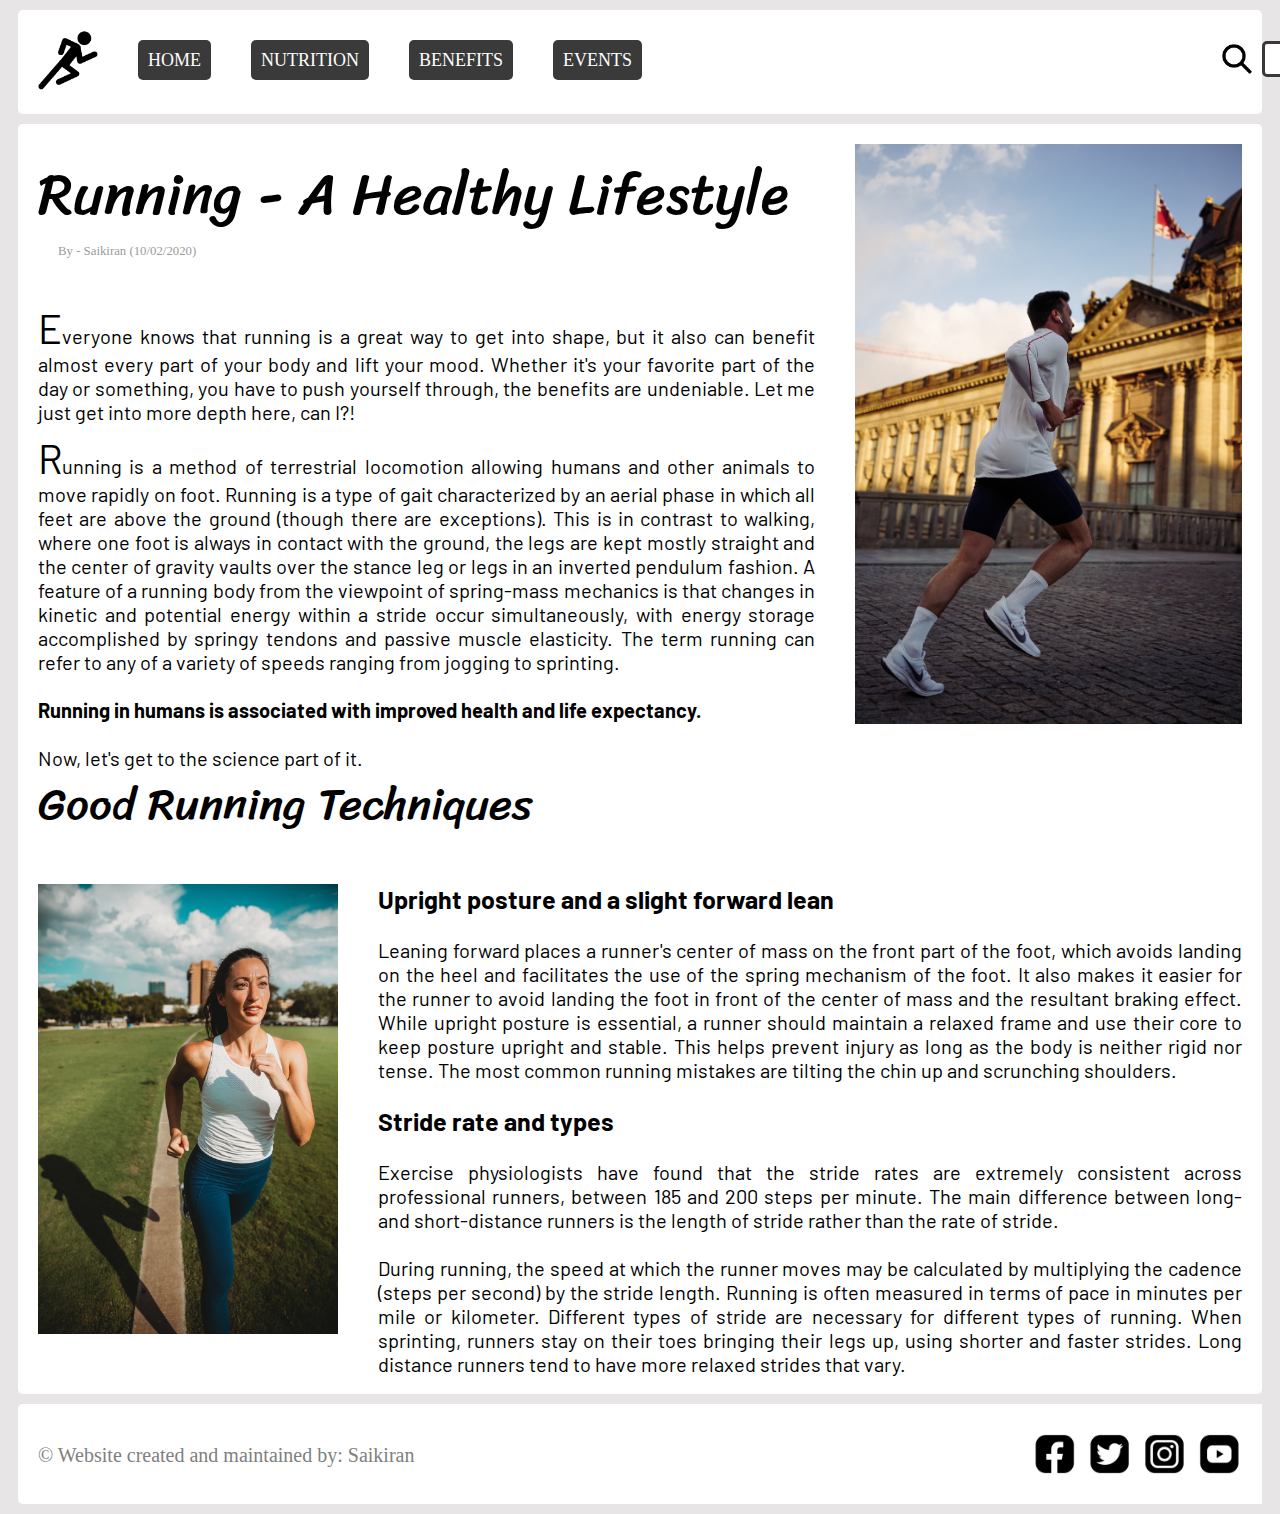
<file: index.html>
<!DOCTYPE html>
<html lang=en>
    <head>
        <meta charset="utf-8">
        <title>
            Running
        </title>
        <link rel="stylesheet" type="text/css" href="style.css">
        <link href="https://fonts.googleapis.com/css?family=Sriracha&display=swap" rel="stylesheet">
        <link href="https://fonts.googleapis.com/css?family=Barlow&display=swap" rel="stylesheet">
    </head>
    <body>
        <!-- Top Banner -->
        <div id="flexbox1">
            <div class="icon1"><img src="resources/running1.png"/></div>
            <div class="page"><a href="index.html">HOME</a></div>
            <div class="page"><a href="nutrition.html">NUTRITION</a></div>
            <div class="page"><a href="benefits.html">BENEFITS</a></div>
            <div class="page"><a href="events.html">EVENTS</a></div>
            <div class="icon2"><img src="resources/search.png"/></div>
            <div class="search"><input type="search"></div>
        </div>

        <!-- Intro -->
        <div id="gridbox1">
            <div class="heading1">Running - A Healthy Lifestyle</div>
            <div class="publish">By - Saikiran (10/02/2020)</div>
            <div class="para1">Everyone knows that running is a great way to get into shape, but it also can benefit almost every part of your body and lift your mood. Whether it's your favorite part of the day or something, you have to push yourself through, the benefits are undeniable. Let me just get into more depth here, can I?!</div>
            <div class="img1"><img src="resources/running2.jpg"/></div>
            <div class="para2">Running is a method of terrestrial locomotion allowing humans and other animals to move rapidly on foot. Running is a type of gait characterized by an aerial phase in which all feet are above the ground (though there are exceptions). This is in contrast to walking, where one foot is always in contact with the ground, the legs are kept mostly straight and the center of gravity vaults over the stance leg or legs in an inverted pendulum fashion. A feature of a running body from the viewpoint of spring-mass mechanics is that changes in kinetic and potential energy within a stride occur simultaneously, with energy storage accomplished by springy tendons and passive muscle elasticity. The term running can refer to any of a variety of speeds ranging from jogging to sprinting.<br><br><b>Running in humans is associated with improved health and life expectancy.</b><br><br>Now, let's get to the science part of it.</div>
            
            <!-- Main -->
            <div class="heading2">Good Running Techniques</div>
            <div class="img2"><img src="resources/running3.jpg"/></div>
            <div class="para3"><b class="type1">Upright posture and a slight forward lean</b><br><br>
                Leaning forward places a runner's center of mass on the front part of the foot, which avoids landing on the heel and facilitates the use of the spring mechanism of the foot. It also makes it easier for the runner to avoid landing the foot in front of the center of mass and the resultant braking effect. While upright posture is essential, a runner should maintain a relaxed frame and use their core to keep posture upright and stable. This helps prevent injury as long as the body is neither rigid nor tense. The most common running mistakes are tilting the chin up and scrunching shoulders.<br><br>
                <b class="type1">Stride rate and types</b><br><br>
                Exercise physiologists have found that the stride rates are extremely consistent across professional runners, between 185 and 200 steps per minute. The main difference between long- and short-distance runners is the length of stride rather than the rate of stride.<br><br>
                During running, the speed at which the runner moves may be calculated by multiplying the cadence (steps per second) by the stride length. Running is often measured in terms of pace in minutes per mile or kilometer. Different types of stride are necessary for different types of running. When sprinting, runners stay on their toes bringing their legs up, using shorter and faster strides. Long distance runners tend to have more relaxed strides that vary.
            </div> 
        </div>

        <!-- Bottom Banner -->
        <div id="gridbox2">
            <div class="information">© Website created and maintained by: Saikiran</div>
            <div class="social"><img src="resources/social1.jpg"/></div>
        </div>
    </body>
</file>
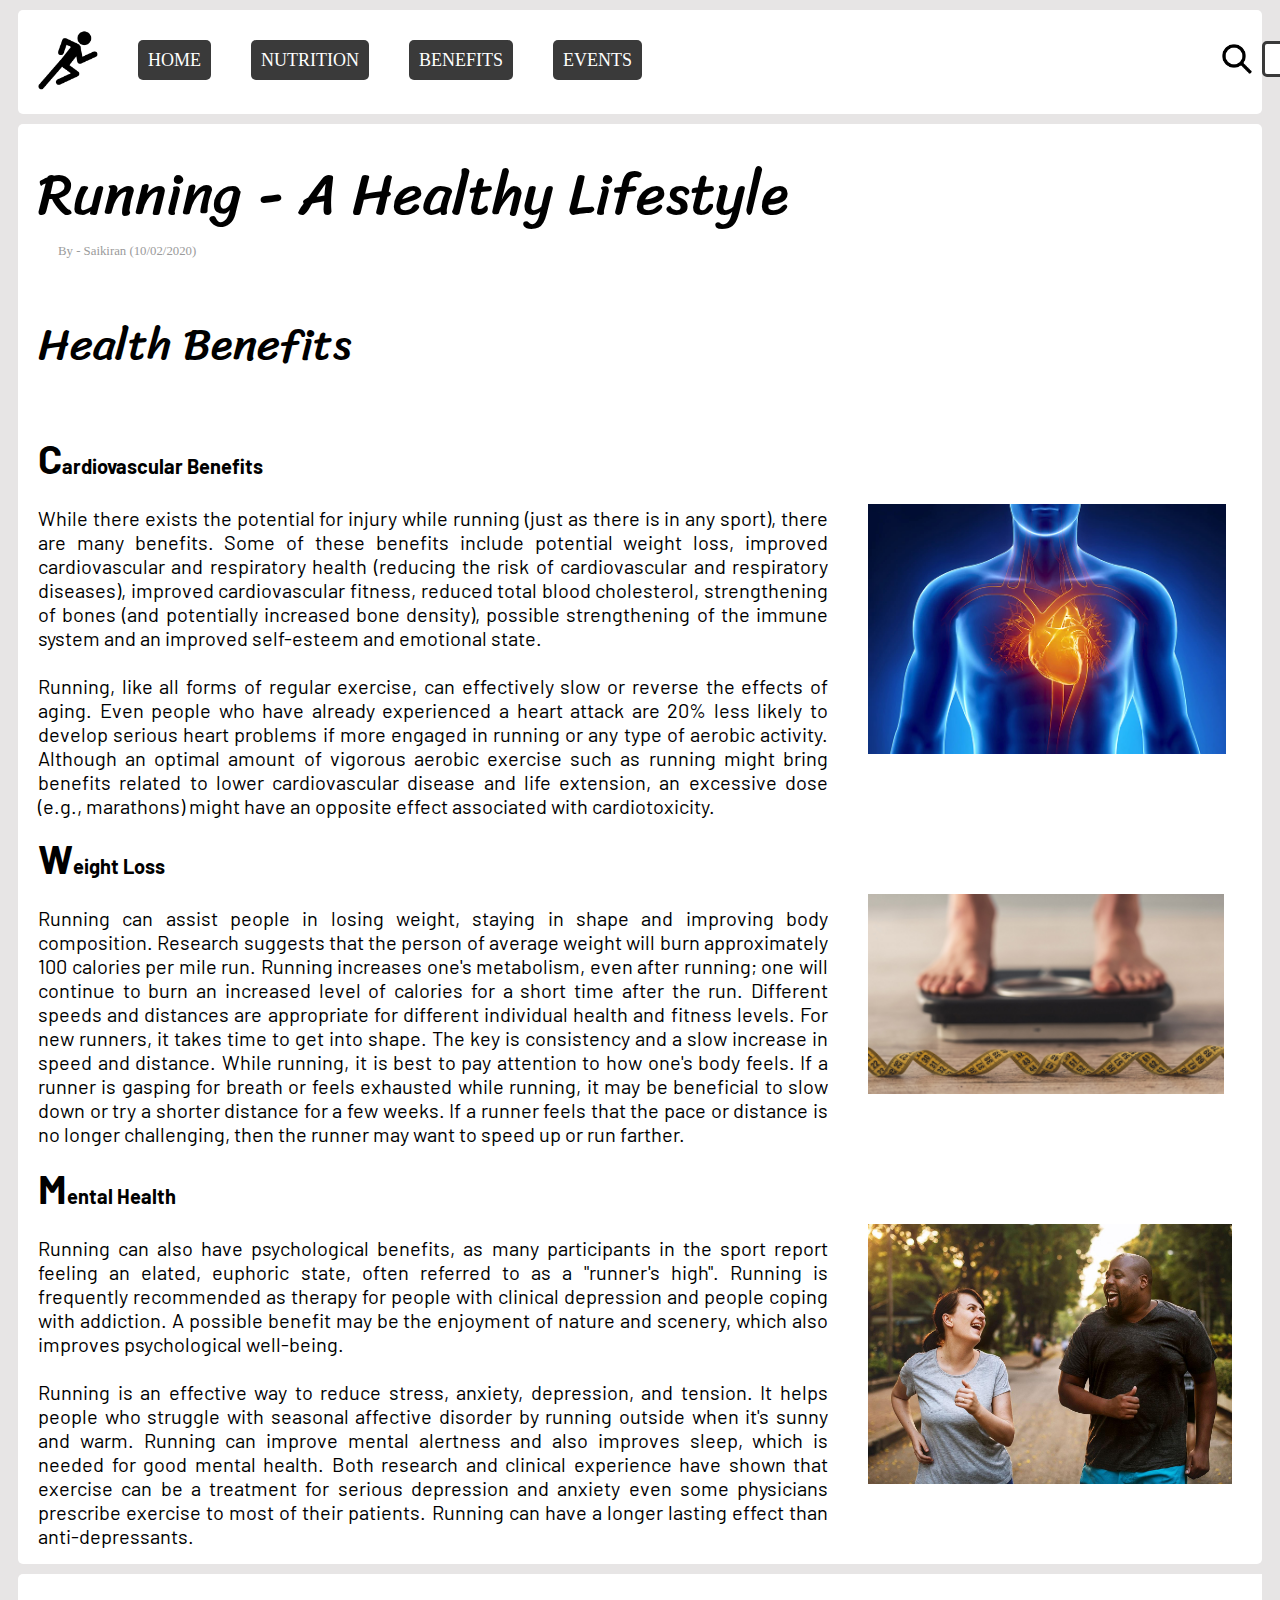
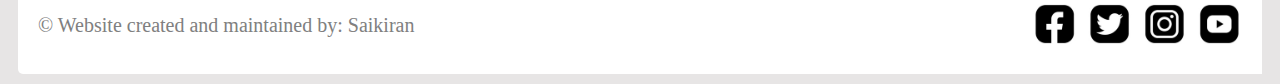
<file: benefits.html>
<!DOCTYPE html>
<html lang=en>
    <head>
        <meta charset="utf-8">
        <title>
            Benefits
        </title>
        <link rel="stylesheet" type="text/css" href="style.css">
        <link href="https://fonts.googleapis.com/css?family=Sriracha&display=swap" rel="stylesheet">
        <link href="https://fonts.googleapis.com/css?family=Barlow&display=swap" rel="stylesheet">
    </head>
    <body>
        <!-- Banner -->
        <div id="flexbox1">
            <div class="icon1"><img src="resources/running1.png"/></div>
            <div class="page"><a href="index.html">HOME</a></div>
            <div class="page"><a href="nutrition.html">NUTRITION</a></div>
            <div class="page"><a href="benefits.html">BENEFITS</a></div>
            <div class="page"><a href="events.html">EVENTS</a></div>
            <div class="icon2"><img src="resources/search.png"/></div>
            <div class="search"><input type="search"></div>
        </div>

        <!-- Main -->
        <div id="gridbox4">
            <div class="heading1">Running - A Healthy Lifestyle</div>
            <div class="publish">By - Saikiran (10/02/2020)</div>
            <div class="heading2">Health Benefits</div>
            <div class="para1">
                <b class="type3">Cardiovascular Benefits</b><br><br>
                    While there exists the potential for injury while running (just as there is in any sport), there are many benefits. Some of these benefits include potential weight loss, improved cardiovascular and respiratory health (reducing the risk of cardiovascular and respiratory diseases), improved cardiovascular fitness, reduced total blood cholesterol, strengthening of bones (and potentially increased bone density), possible strengthening of the immune system and an improved self-esteem and emotional state.<br><br>
                    Running, like all forms of regular exercise, can effectively slow or reverse the effects of aging. Even people who have already experienced a heart attack are 20% less likely to develop serious heart problems if more engaged in running or any type of aerobic activity. Although an optimal amount of vigorous aerobic exercise such as running might bring benefits related to lower cardiovascular disease and life extension, an excessive dose (e.g., marathons) might have an opposite effect associated with cardiotoxicity.<br><br>
            </div>
            <div class="para2">
                <b class="type3">Weight Loss</b><br><br>
                    Running can assist people in losing weight, staying in shape and improving body composition. Research suggests that the person of average weight will burn approximately 100 calories per mile run. Running increases one's metabolism, even after running; one will continue to burn an increased level of calories for a short time after the run. Different speeds and distances are appropriate for different individual health and fitness levels. For new runners, it takes time to get into shape. The key is consistency and a slow increase in speed and distance. While running, it is best to pay attention to how one's body feels. If a runner is gasping for breath or feels exhausted while running, it may be beneficial to slow down or try a shorter distance for a few weeks. If a runner feels that the pace or distance is no longer challenging, then the runner may want to speed up or run farther.<br><br>
            </div>
            <div class="para3">
                <b class="type3">Mental Health</b><br><br>
                    Running can also have psychological benefits, as many participants in the sport report feeling an elated, euphoric state, often referred to as a "runner's high". Running is frequently recommended as therapy for people with clinical depression and people coping with addiction. A possible benefit may be the enjoyment of nature and scenery, which also improves psychological well-being.<br><br>
                    Running is an effective way to reduce stress, anxiety, depression, and tension. It helps people who struggle with seasonal affective disorder by running outside when it's sunny and warm. Running can improve mental alertness and also improves sleep, which is needed for good mental health. Both research and clinical experience have shown that exercise can be a treatment for serious depression and anxiety even some physicians prescribe exercise to most of their patients. Running can have a longer lasting effect than anti-depressants.
            </div>
            <div class="img5"><img src="resources/cardio.jpg"/></div>
            <div class="img6"><img src="resources/weight.jpg"/></div>
            <div class="img7"><img src="resources/mental-health.jpg"/></div>
        </div>

        <!-- Bottom Banner -->
        <div id="gridbox2">
            <div class="information">© Website created and maintained by: Saikiran</div>
            <div class="social"><img src="resources/social1.jpg"/></div>
        </div>
    </body>
</file>
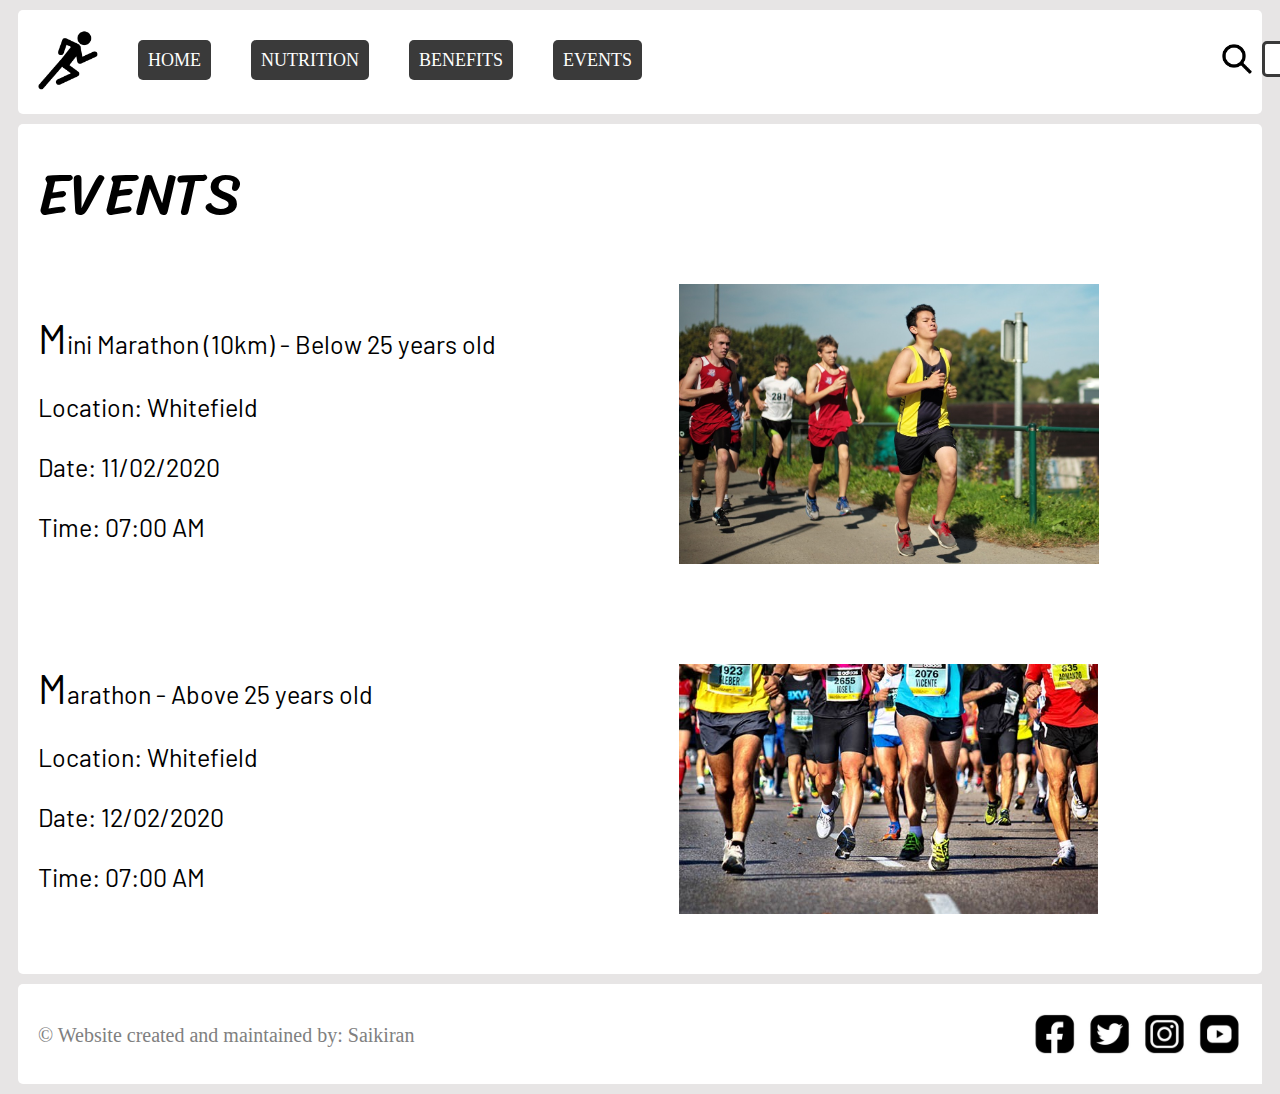
<file: events.html>
<!DOCTYPE html>
<html lang=en>
    <head>
        <meta charset="utf-8">
        <title>
            Events
        </title>
        <link rel="stylesheet" type="text/css" href="style.css">
        <link href="https://fonts.googleapis.com/css?family=Sriracha&display=swap" rel="stylesheet">
        <link href="https://fonts.googleapis.com/css?family=Barlow&display=swap" rel="stylesheet">
    </head>
    <body>
        <!-- Banner -->
        <div id="flexbox1">
            <div class="icon1"><img src="resources/running1.png"/></div>
            <div class="page"><a href="index.html">HOME</a></div>
            <div class="page"><a href="nutrition.html">NUTRITION</a></div>
            <div class="page"><a href="benefits.html">BENEFITS</a></div>
            <div class="page"><a href="events.html">EVENTS</a></div>
            <div class="icon2"><img src="resources/search.png"/></div>
            <div class="search"><input type="search"></div>
        </div>

        <!-- Main -->
        <div id="gridbox5">
            <div class="heading1">EVENTS</div>
            <div class="para1">Mini Marathon (10km) - Below 25 years old<br><br>Location: Whitefield<br><br>Date: 11/02/2020<br><br>Time: 07:00 AM</div>
            <div class="img3"><img src="resources/marathon2.jpg"/></div>
            <div class="para2">Marathon - Above 25 years old<br><br>Location: Whitefield<br><br>Date: 12/02/2020<br><br>Time: 07:00 AM</div>
            <div class="img4"><img src="resources/marathon1.jpg"/></div>
        </div>

        <!-- Bottom Banner -->
        <div id="gridbox2">
            <div class="information">© Website created and maintained by: Saikiran</div>
            <div class="social"><img src="resources/social1.jpg"/></div>
        </div>
    </body>
</file>
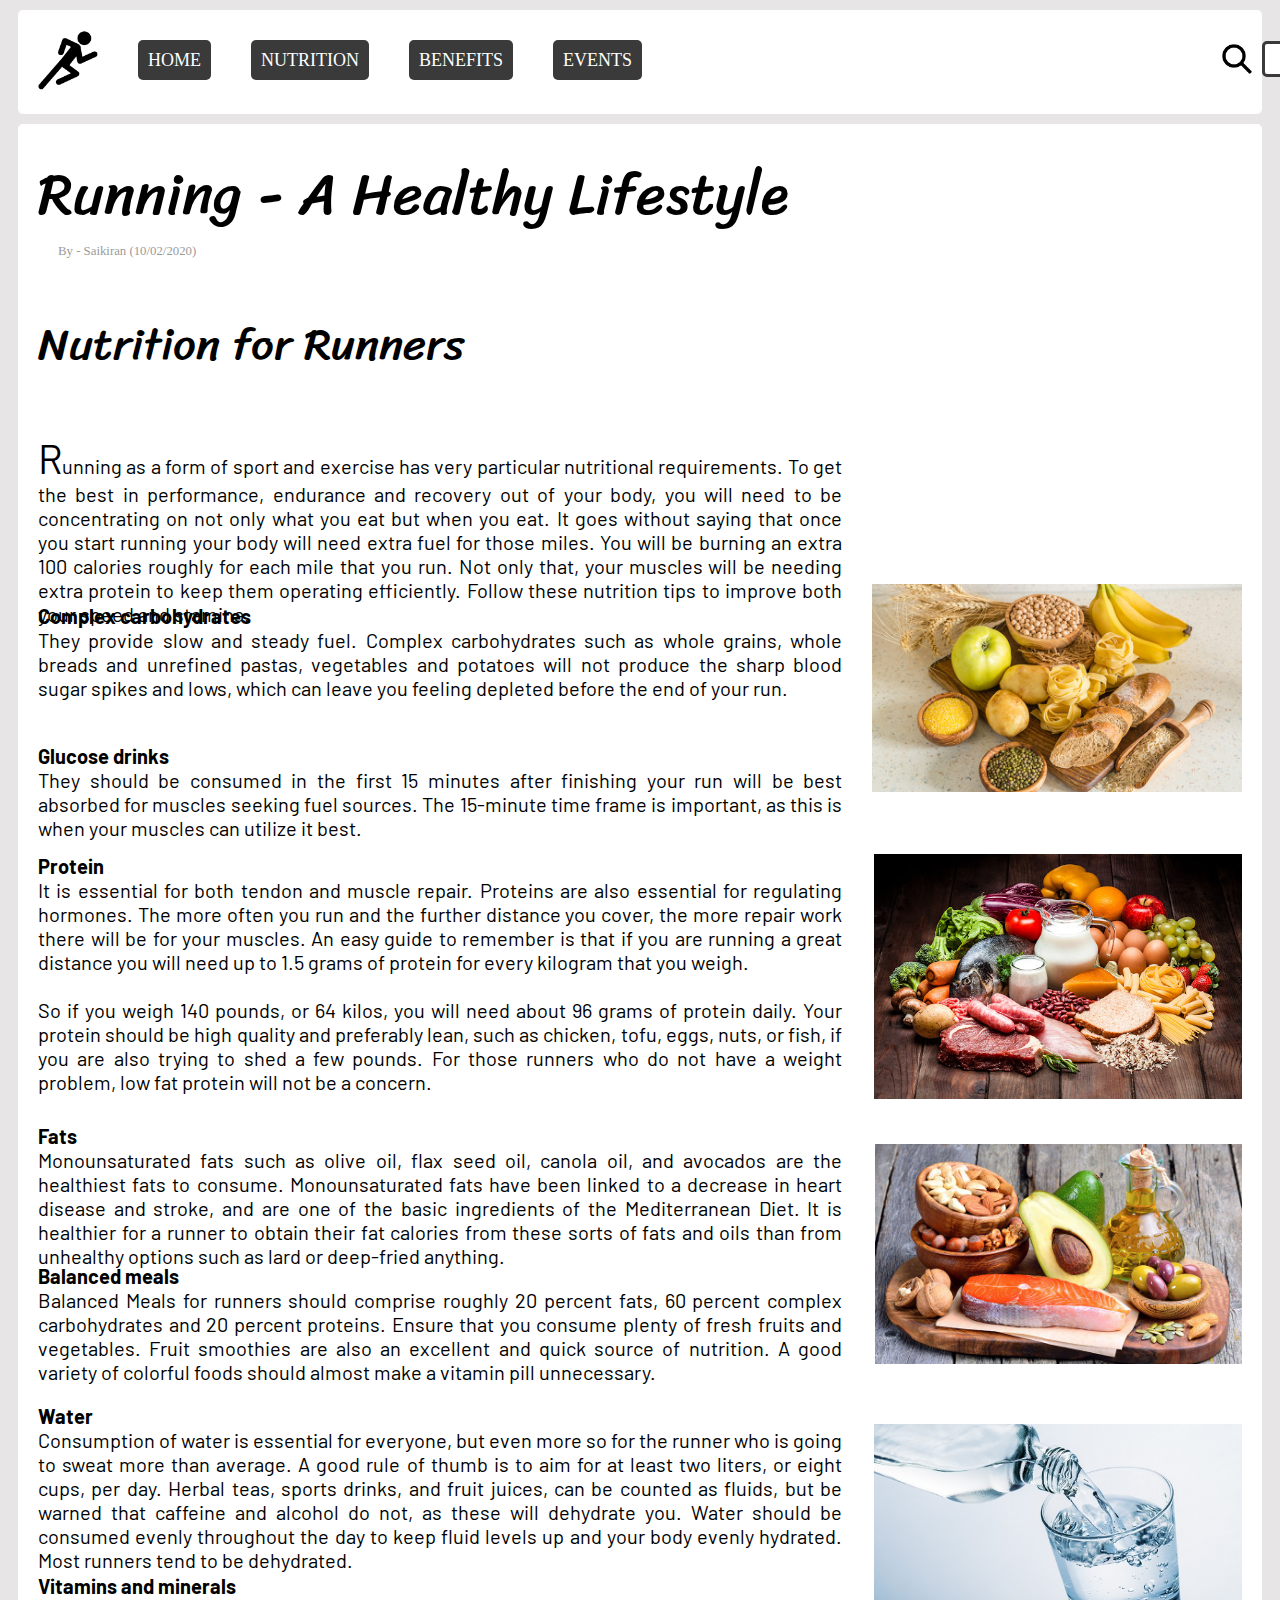
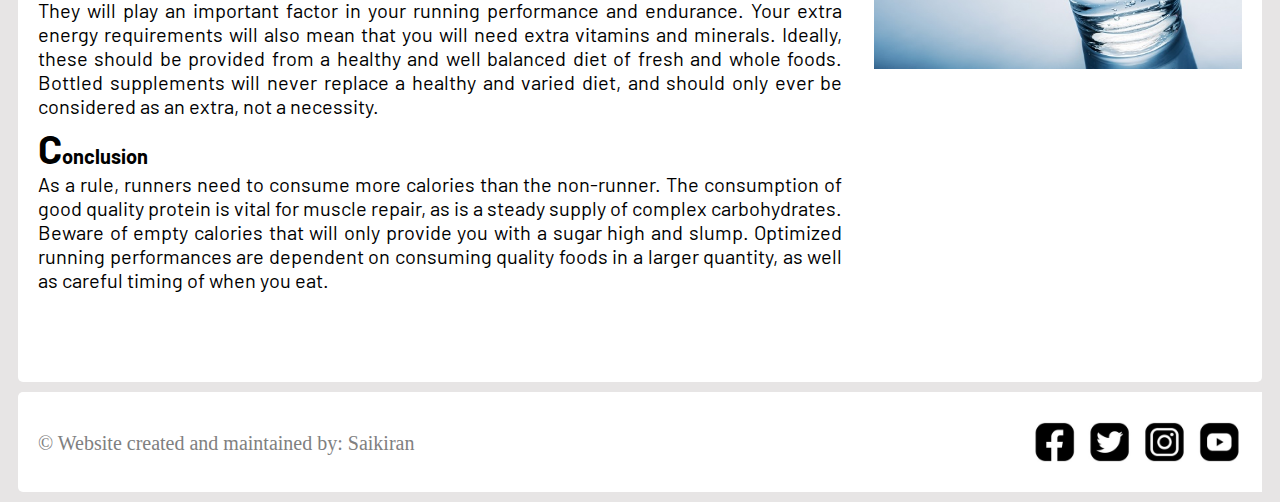
<file: nutrition.html>
<!DOCTYPE html>
<html lang=en>
    <head>
        <meta charset="utf-8">
        <title>
            Nutrition
        </title>
        <link rel="stylesheet" type="text/css" href="style.css">
        <link href="https://fonts.googleapis.com/css?family=Sriracha&display=swap" rel="stylesheet">
        <link href="https://fonts.googleapis.com/css?family=Barlow&display=swap" rel="stylesheet">
    </head>
    <body>
        <!-- Banner -->
        <div id="flexbox1">
            <div class="icon1"><img src="resources/running1.png"/></div>
            <div class="page"><a href="index.html">HOME</a></div>
            <div class="page"><a href="nutrition.html">NUTRITION</a></div>
            <div class="page"><a href="benefits.html">BENEFITS</a></div>
            <div class="page"><a href="events.html">EVENTS</a></div>
            <div class="icon2"><img src="resources/search.png"/></div>
            <div class="search"><input type="search"></div>
        </div>

        <!-- Main -->
        <div id="gridbox3">
            <div class="heading1">Running - A Healthy Lifestyle</div>
            <div class="publish">By - Saikiran (10/02/2020)</div>
            <div class="heading2">Nutrition for Runners</div>
            <div class="para1">Running as a form of sport and exercise has very particular nutritional requirements. To get the best in performance, endurance and recovery out of your body, you will need to be concentrating on not only what you eat but when you eat. It goes without saying that once you start running your body will need extra fuel for those miles. You will be burning an extra 100 calories roughly for each mile that you run. Not only that, your muscles will be needing extra protein to keep them operating efficiently. Follow these nutrition tips to improve both your speed and stamina.</div><br><br>
            <div class="para2"><b class="type2">Complex carbohydrates</b><br>They provide slow and steady fuel. Complex carbohydrates such as whole grains, whole breads and unrefined pastas, vegetables and potatoes will not produce the sharp blood sugar spikes and lows, which can leave you feeling depleted before the end of your run.</div><br><br>
            <div class="para3"><b class="type2">Glucose drinks</b><br>They should be consumed in the first 15 minutes after finishing your run will be best absorbed for muscles seeking fuel sources. The 15-minute time frame is important, as this is when your muscles can utilize it best.</div><br><br>
            <div class="para4"><b class="type2">Protein</b><br>It is essential for both tendon and muscle repair. Proteins are also essential for regulating hormones. The more often you run and the further distance you cover, the more repair work there will be for your muscles. An easy guide to remember is that if you are running a great distance you will need up to 1.5 grams of protein for every kilogram that you weigh.<br><br>So if you weigh 140 pounds, or 64 kilos, you will need about 96 grams of protein daily. Your protein should be high quality and preferably lean, such as chicken, tofu, eggs, nuts, or fish, if you are also trying to shed a few pounds. For those runners who do not have a weight problem, low fat protein will not be a concern.</div><br><br>
            <div class="para5"><b class="type2">Fats</b><br>Monounsaturated fats such as olive oil, flax seed oil, canola oil, and avocados are the healthiest fats to consume. Monounsaturated fats have been linked to a decrease in heart disease and stroke, and are one of the basic ingredients of the Mediterranean Diet. It is healthier for a runner to obtain their fat calories from these sorts of fats and oils than from unhealthy options such as lard or deep-fried anything.</div><br><br>
            <div class="para6"><b class="type2">Balanced meals</b><br>Balanced Meals for runners should comprise roughly 20 percent fats, 60 percent complex carbohydrates and 20 percent proteins. Ensure that you consume plenty of fresh fruits and vegetables. Fruit smoothies are also an excellent and quick source of nutrition. A good variety of colorful foods should almost make a vitamin pill unnecessary.</div><br><br>
            <div class="para7"><b class="type2">Water</b><br>Consumption of water is essential for everyone, but even more so for the runner who is going to sweat more than average. A good rule of thumb is to aim for at least two liters, or eight cups, per day. Herbal teas, sports drinks, and fruit juices, can be counted as fluids, but be warned that caffeine and alcohol do not, as these will dehydrate you. Water should be consumed evenly throughout the day to keep fluid levels up and your body evenly hydrated. Most runners tend to be dehydrated.</div><br><br>
            <div class="para8"><b class="type2">Vitamins and minerals</b><br>They will play an important factor in your running performance and endurance. Your extra energy requirements will also mean that you will need extra vitamins and minerals. Ideally, these should be provided from a healthy and well balanced diet of fresh and whole foods. Bottled supplements will never replace a healthy and varied diet, and should only ever be considered as an extra, not a necessity.</div><br><br>
            <div class="para9"><b class="type2">Conclusion</b><br>As a rule, runners need to consume more calories than the non-runner. The consumption of good quality protein is vital for muscle repair, as is a steady supply of complex carbohydrates. Beware of empty calories that will only provide you with a sugar high and slump. Optimized running performances are dependent on consuming quality foods in a larger quantity, as well as careful timing of when you eat.</div><br><br>
            <div class="img8"><img src="resources/carbs.jpg"/></div>
            <div class="img9"><img src="resources/protein.jpg"/></div>
            <div class="img10"><img src="resources/fats.jpg"/></div>
            <div class="img11"><img src="resources/water.jpg"/></div>
        </div>

        <!-- Bottom Banner -->
        <div id="gridbox2">
            <div class="information">© Website created and maintained by: Saikiran</div>
            <div class="social"><img src="resources/social1.jpg"/></div>
        </div>
    </body>
</file>
<file: style.css>
body{
    background-color: #e7e5e5;
    background-image: url("https://moritzpfeiffer.com/content/blog/11-best-way-to-get-healthy-balanced-and-satisfied-and-of-course-to-get-a-sixpack/workout.jpg");
}

/* Top Banner */
#flexbox1{
    display: flex;
    margin: 10px;
    flex-direction: row;
    background-color: white;
    border-radius: 5px;
    flex-wrap: nowrap;
}
#flexbox1 .icon1{
    padding: 10px;
    margin: 10px;
    border-radius: 5px;
}
#flexbox1 .page{
    padding: 10px;
    margin: 30px 10px 10px 10px;
    border-radius: 5px;
}
.icon1 img{
    height: 60px;
}
#flexbox1 .icon2{
    padding: 24px 0px 10px 550px;
    margin: 10px;
    border-radius: 1px;
}
.icon2 img{
    height: 30px;
}
.search{
    padding: 31px 0px;
}
input{
    font-size: 18px;
    font-family: 'Barlow', sans-serif;
    font-weight: lighter;
    border: 3px solid #3a3a3a;
    border-radius: 5px;
    padding: 4px;
}
.page a{
    background-color: #3a3a3a;
    border-radius: 5px;
    color: white;
    padding: 10px;
    font-size: 18px;
    font-family: Ubuntu;
    text-decoration: none;
}
.page a:hover{
    background-color: #141414;
    padding: 11px 10px;
}

/* Index - Home */
#gridbox1{
    display: grid;
    grid-template-columns: auto auto auto;
    grid-template-rows: 100px 20px 150px 350px 100px 550px;
    margin: 10px;
    background-color: white;
    border-radius: 5px;
}
.heading1{
    font-size: 4.5vw;
    font-family: 'Sriracha', cursive;
    padding: 20px;
    grid-area: 1 / 1 / span 1 / span 2;
}
.publish{
    font-size: 1vw;
    font-family: Ubuntu;
    padding: 20px 20px 20px 40px;
    margin-bottom: 20px;
    grid-area: 2 / 1 / span 1 / span 3;
    color: #9b9b9b;
}
.para1{
    font-family: 'Barlow', sans-serif;
    font-size: 20px;
    padding: 60px 20px 0px 20px;
    color: black;
    grid-area: 3 / 1 / span 1 / span 2;
    text-align: justify;
}
.para1::first-letter{
    font-size: 40px;
}
.img1 img{
    height: 580px;
    padding: 20px;
}
.img1{
    grid-area: 1 / 3 / span 4 / span 1;
}
@media (max-width: 1270px){
    .heading1{
        font-size: 6vw;
        grid-area: 1 / 1 / span 1 / span 3;
    }
    .publish{
        font-size: 1.5vw;
        grid-area: 2 / 1 / span 1 / span 3;
    }
    .img1{
        grid-area: 2 / 3 / span 1 / span 1;
    }
    #gridbox1{
        grid-template-rows: 100px 20px 200px 500px;
    }
    .para1{
        padding: 40px 20px 0px 20px;
    }
}
.para2{
    font-family: 'Barlow', sans-serif;
    font-size: 20px;
    padding: 40px 20px 20px 20px;
    color: black;
    grid-area: 4 / 1 / span 1 / span 2;
    text-align: justify;
}
#gridbox1 > .para2::first-letter{
    font-size: 40px;
}

/* index - Main */
.heading2{
    font-size: 3.5vw;
    font-family: 'Sriracha', cursive;
    padding: 20px;
    grid-area: 5 / 1 / span 1 / span 2;
}
.img2 img{
    height: 450px;
    padding: 40px 20px 20px 20px;
}
.img2{
    grid-area: 6 / 1 / span 1 / span 1;
}
.para3{
    font-family: 'Barlow', sans-serif;
    font-size: 20px;
    padding: 40px 20px 20px 20px;
    color: black;
    grid-area: 6 / 2 / span 1 / span 2;
    text-align: justify;
}
#gridbox1 .type1{
    font-size: 25px;
}

/* Bottom Banner */
#gridbox2{
    display: grid;
    grid-template-columns: auto auto;
    grid-template-rows: 100px;
    margin: 10px;
    background-color: white;
    border-radius: 5px;
}
.information{
    grid-area: 1 / 1 / span 1 / span 1;
    font-size: 20px;
    font-family: Ubuntu;
    color: gray;
    text-align: left;
    padding: 40px 20px;
}
.social{
    grid-area: 1 / 2 / span 1 / span 1;
    text-align: right;
}
.social img{
    height: 100px;
}

/* Nutrition - Main */
#gridbox3{
    display: grid;
    grid-template-columns: auto auto auto;
    grid-template-rows: 100px 20px 150px 170px 180px 110px 270px 140px 140px 170px 150px 150px;
    background-color: white;
    margin: 10px;
    border-radius: 5px;
}
#gridbox3 > .heading1{
    font-size: 4.5vw;
    font-family: 'Sriracha', cursive;
    padding: 20px;
    grid-area: 1 / 1 / span 1 / span 3;  
}
#gridbox3 > .publish{
    font-size: 1vw;
    font-family: Ubuntu;
    padding: 20px 20px 20px 40px;
    margin-bottom: 20px;
    grid-area: 2 / 1 / span 1 / span 3;
    color: #9b9b9b;
}
#gridbox3 > .heading2{
    grid-area: 3 / 1 / span 1 / span 3;
    font-size: 3.5vw;
    font-family: 'Sriracha', cursive;
    padding: 60px 20px 20px 20px;
}
#gridbox3 > .para1{
    font-family: 'Barlow', sans-serif;
    font-size: 20px;
    padding: 40px 20px 0px 20px;
    color: black;
    grid-area: 4 / 1 / span 1 / span 2;
    text-align: justify;
}
#gridbox3 > .para2{
    font-family: 'Barlow', sans-serif;
    font-size: 20px;
    padding: 40px 20px 0px 20px;
    color: black;
    grid-area: 5 / 1 / span 1 / span 2;
    text-align: justify;
}
#gridbox3 > .para3{
    font-family: 'Barlow', sans-serif;
    font-size: 20px;
    padding: 0px 20px 20px 20px;
    color: black;
    grid-area: 6 / 1 / span 1 / span 2;
    text-align: justify;
}
#gridbox3 > .para4{
    font-family: 'Barlow', sans-serif;
    font-size: 20px;
    padding: 0px 20px 20px 20px;
    color: black;
    grid-area: 7 / 1 / span 1 / span 2;
    text-align: justify;
}
#gridbox3 > .para5{
    font-family: 'Barlow', sans-serif;
    font-size: 20px;
    padding: 0px 20px 20px 20px;
    color: black;
    grid-area: 8 / 1 / span 1 / span 2;
    text-align: justify;
}
#gridbox3 > .para6{
    font-family: 'Barlow', sans-serif;
    font-size: 20px;
    padding: 0px 20px 20px 20px;
    color: black;
    grid-area: 9 / 1 / span 1 / span 2;
    text-align: justify;
}
#gridbox3 > .para7{
    font-family: 'Barlow', sans-serif;
    font-size: 20px;
    padding: 0px 20px 20px 20px;
    color: black;
    grid-area: 10 / 1 / span 1 / span 2;
    text-align: justify;
}
#gridbox3 > .para8{
    font-family: 'Barlow', sans-serif;
    font-size: 20px;
    padding: 0px 20px 20px 20px;
    color: black;
    grid-area: 11 / 1 / span 1 / span 2;
    text-align: justify;
}
#gridbox3 > .para9{
    font-family: 'Barlow', sans-serif;
    font-size: 20px;
    padding: 0px 20px 20px 20px;
    color: black;
    grid-area: 12 / 1 / span 1 / span 2;
    text-align: justify;
}
#gridbox3 > .para9::first-letter{
    font-size: 40px;
}
#grigbox3 .type2{
    font-size: 35px;
}
#gridbox3 > .img8 img{
    float: right;
    height: 208px;
    padding: 20px 20px 20px 10px;
}
#gridbox3 > .img8{
    grid-area: 5 / 3 / span 2 / span 1;
}
#gridbox3 > .img9 img{
    float: right;
    height: 245px;
    padding: 0px 20px 20px 10px;
}
#gridbox3 > .img9{
    grid-area: 7 / 3 / span 1 / span 1;
}
#gridbox3 > .img10 img{
    float: right;
    height: 220px;
    padding: 20px 20px 20px 10px;
}
#gridbox3 > .img10{
    grid-area: 8 / 3 / span 2 / span 1;
}
#gridbox3 > .img11 img{
    float: right;
    height: 245px;
    padding: 20px 20px 20px 10px;
}
#gridbox3 > .img11{
    grid-area: 10 / 3 / span 2 / span 1;
}

/* Benefits - Main */
#gridbox4{
    display: grid;
    grid-template-columns: auto auto auto;
    grid-template-rows: 100px 20px 150px 400px 370px 400px;
    background-color: white;
    margin: 10px;
    border-radius: 5px;
}
#gridbox4 > .heading1{
    font-size: 4.5vw;
    font-family: 'Sriracha', cursive;
    padding: 20px;
    grid-area: 1 / 1 / span 1 / span 3;  
}
#gridbox4 > .publish{
    font-size: 1vw;
    font-family: Ubuntu;
    padding: 20px 20px 20px 40px;
    margin-bottom: 20px;
    grid-area: 2 / 1 / span 1 / span 3;
    color: #9b9b9b;
}
#gridbox4 > .heading2{
    grid-area: 3 / 1 / span 1 / span 3;
    font-size: 3.5vw;
    font-family: 'Sriracha', cursive;
    padding: 60px 20px 20px 20px;
}
#gridbox4 > .para1{
    font-family: 'Barlow', sans-serif;
    font-size: 20px;
    padding: 40px 20px 0px 20px;
    color: black;
    grid-area: 4 / 1 / span 1 / span 2;
    text-align: justify;
}
#gridbox4 > .para2{
    font-family: 'Barlow', sans-serif;
    font-size: 20px;
    padding: 40px 20px 0px 20px;
    color: black;
    grid-area: 5 / 1 / span 1 / span 2;
    text-align: justify;
}
#gridbox4 > .para3{
    font-family: 'Barlow', sans-serif;
    font-size: 20px;
    padding: 0px 20px 20px 20px;
    color: black;
    grid-area: 6 / 1 / span 1 / span 2;
    text-align: justify;
}
#gridbox4 > .para1::first-letter{
    font-size: 40px;
}
#gridbox4 > .para2::first-letter{
    font-size: 40px;
}
#gridbox4 > .para3::first-letter{
    font-size: 40px;
}
#grigbox4 .type3{
    font-size: 25px;
}
#gridbox4 > .img5 img{
    height: 250px;
    padding: 110px 20px 20px 20px;
}
#gridbox4 > .img5{
    grid-area: 4 / 3 / span 1 / span 1;
}
#gridbox4 > .img6 img{
    height: 200px;
    padding: 100px 20px 20px 20px;
}
#gridbox4 > .img6{
    grid-area: 5 / 3 / span 1 / span 1;
}
#gridbox4 > .img7 img{
    height: 260px;
    padding: 60px 30px 20px 20px;
}
#gridbox4 > .img7{
    grid-area: 6 / 3 / span 1 / span 1;
}

/* Events - Main */
#gridbox5{
    display: grid;
    grid-template-columns: auto auto;
    grid-template-rows: 150px 350px 350px;
    background-color: white;
    margin: 10px;
    border-radius: 5px;
}
#gridbox5 > .heading1{
    font-size: 4.5vw;
    font-family: 'Sriracha', cursive;
    padding: 20px;
    grid-area: 1 / 1 / span 1 / span 2;  
}
#gridbox5 > .para1{
    font-family: 'Barlow', sans-serif;
    font-size: 25px;
    padding: 40px 20px 0px 20px;
    color: black;
    grid-area: 2 / 1 / span 1 / span 1;
    text-align: justify;
}
#gridbox5 > .para2{
    font-family: 'Barlow', sans-serif;
    font-size: 25px;
    padding: 40px 20px 0px 20px;
    color: black;
    grid-area: 3 / 1 / span 1 / span 1;
    text-align: justify;
}
#gridbox5 > .img3 img{
    height: 280px;
    padding: 10px 20px 20px 20px;
}
#gridbox5 > .img3{
    grid-area: 2 / 2 / span 1 / span 1;
}
#gridbox5 > .img4 img{
    height: 250px;
    padding: 40px 20px 20px 20px;
}
#gridbox5 > .img4{
    grid-area: 3 / 2 / span 1 / span 1;
}
#gridbox5 > .para2::first-letter{
    font-size: 40px;
}
</file>
